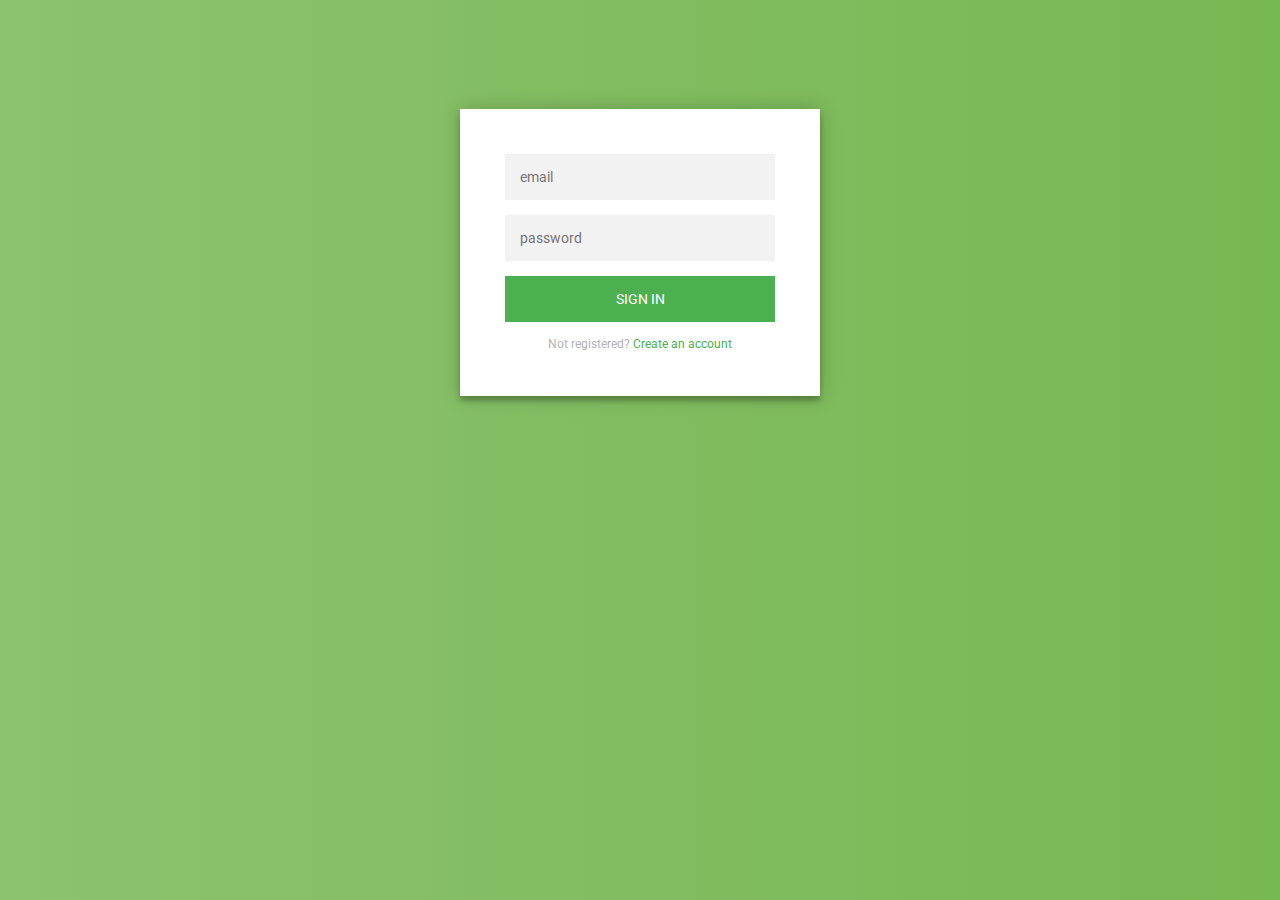
<file: index.html>
<!DOCTYPE html>
<html>
<head>
	<link rel="stylesheet" type="text/css" href="style.css">
	<script src="https://ajax.googleapis.com/ajax/libs/jquery/1.12.4/jquery.min.js"></script>

	<title></title>
	<title>CC Lab Homework 1</title>
</head>
<body>
	<div class="signin-page">
	  <div class="form">
	    <form class="register-form">
	      <input type="text" class="name" placeholder="name"/>
	      <input type="password" class="password" placeholder="password"/>
	      <input type="email" class="email" placeholder="email address"/>
	      <input type="location" class="location" placeholder="location"/>
	      <button class="signup">create</button>
	      <p class="message">Already registered? <a href="#">Sign In</a></p>
	    </form>

	    <form class="login-form">
	      <input type="email" class="email-2" placeholder="email"/>
	      <input type="password" class="password-2" placeholder="password"/>
	      <button class="sign-in">Sign In</button>
	      <p class="message">Not registered? <a href="#">Create an account</a></p>
	    </form>
	  </div>
	</div>

<script type="text/javascript" src="script.js"></script>	
</body>
</html>
</file>
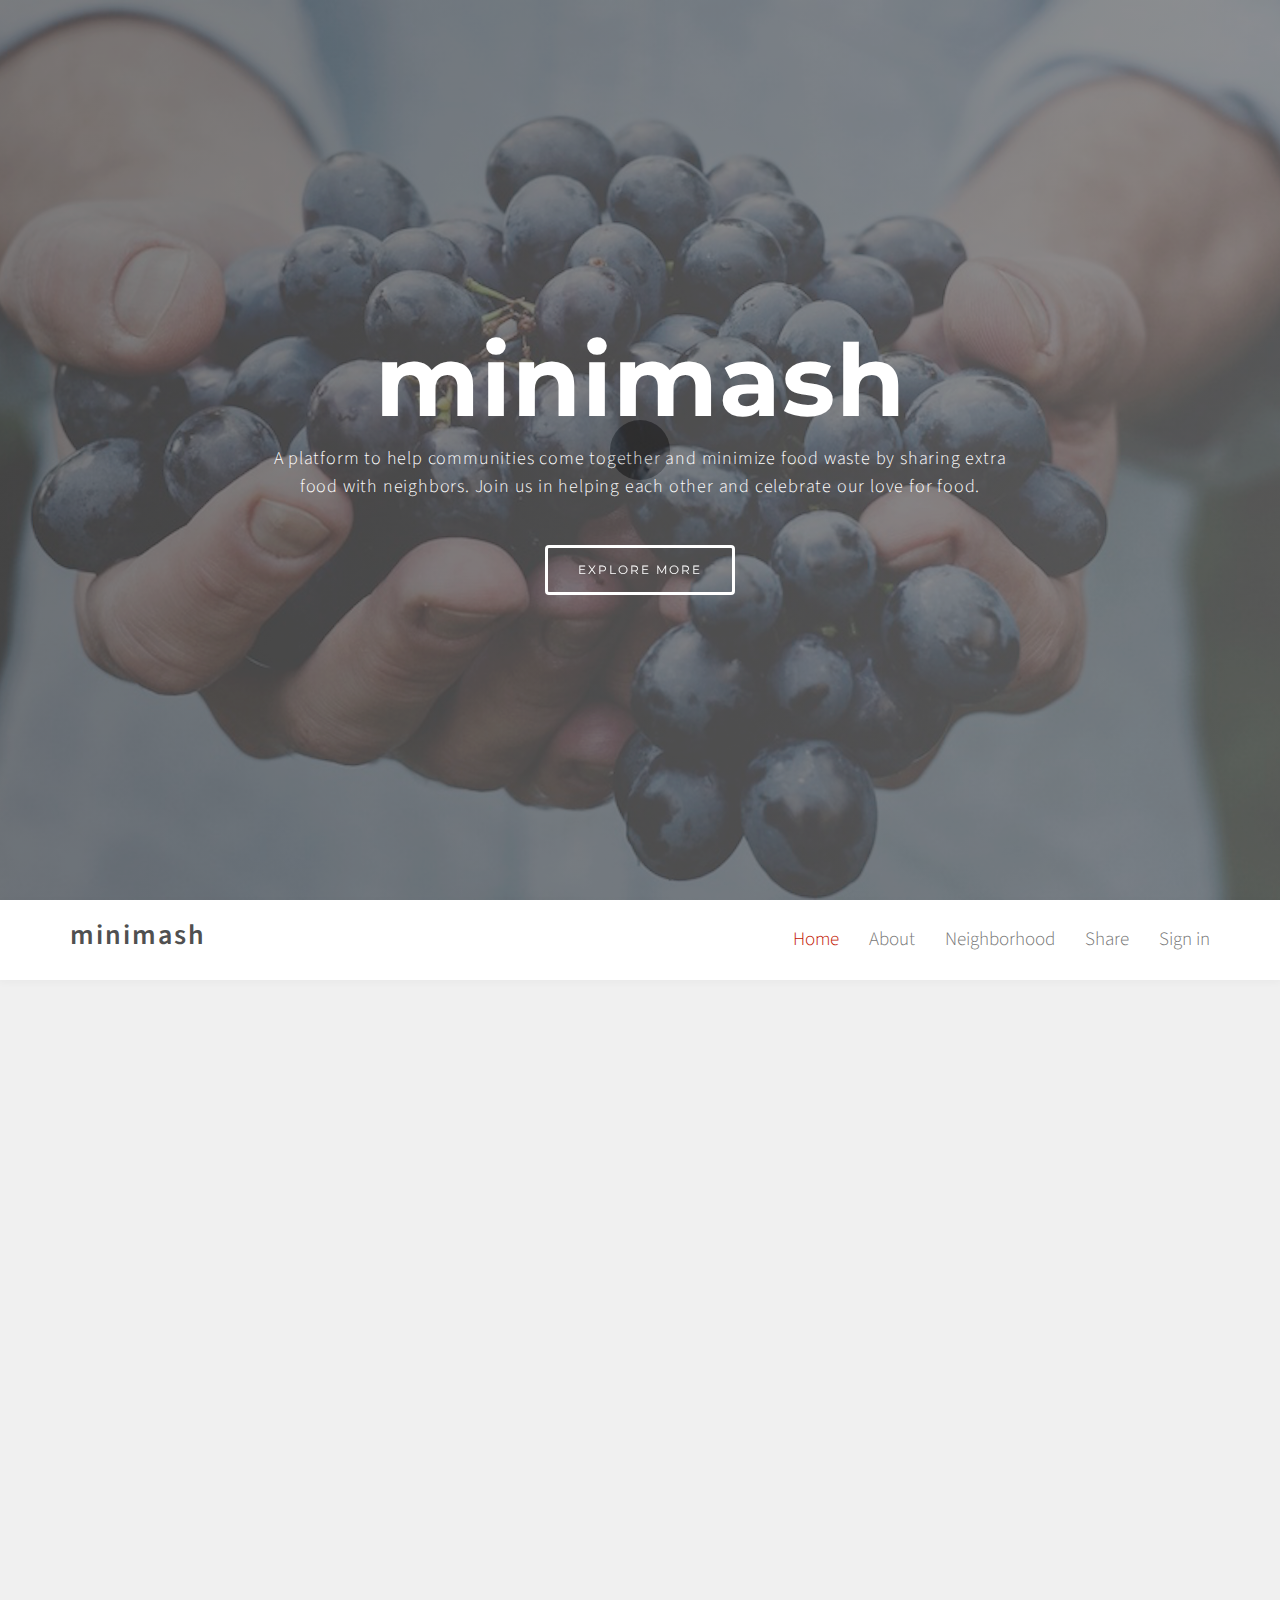
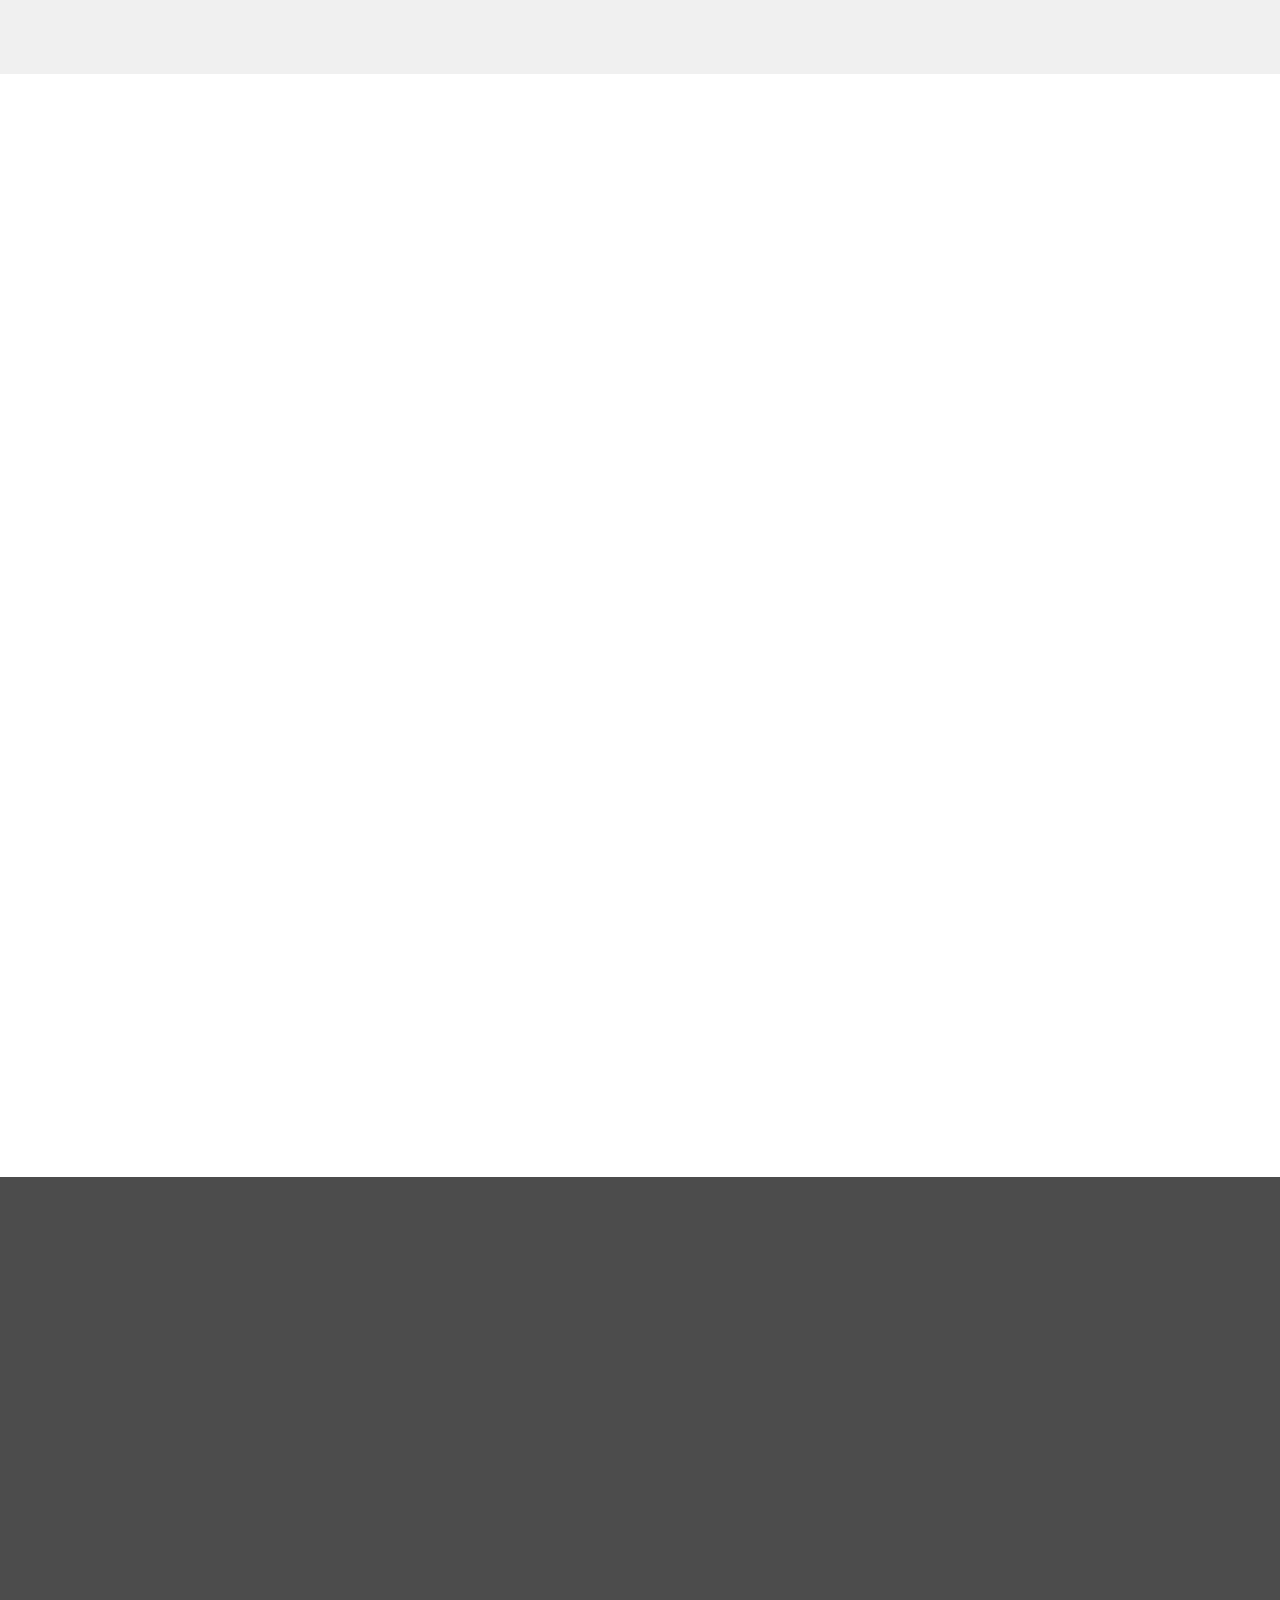
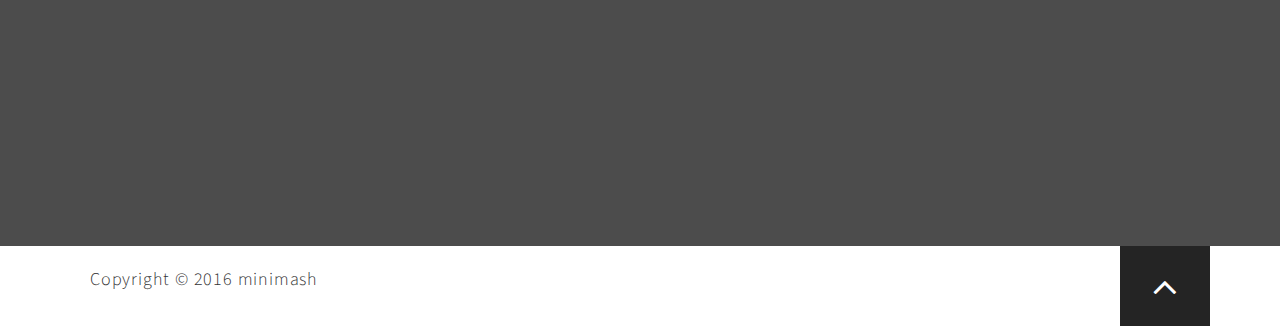
<file: Web 2/index.html>
<!DOCTYPE html>
<html lang="en">
<head>

	<title>minimash</title>

  <meta charset="utf-8">
	<meta http-equiv="X-UA-Compatible" content="IE=Edge">
	<meta name="viewport" content="width=device-width, initial-scale=1">


	<!-- stylesheets css -->
	<link rel="stylesheet" href="css/bootstrap.min.css">
  <link rel="stylesheet" href="css/magnific-popup.css">

	<link rel="stylesheet" href="css/animate.min.css">
	<link rel="stylesheet" href="css/font-awesome.min.css">

  <link rel="stylesheet" href="css/nivo-lightbox.css">
  <link rel="stylesheet" href="css/nivo_themes/default/default.css">

  <link rel="stylesheet" href="css/hover-min.css">
	<link rel="stylesheet" href="css/style.css">

  	<link href='https://fonts.googleapis.com/css?family=Montserrat:400,700' rel='stylesheet' type='text/css'>
  	<link href='https://fonts.googleapis.com/css?family=Source+Sans+Pro:400,300,600' rel='stylesheet' type='text/css'>

</head>
<body id="top" data-spy="scroll" data-target=".navbar-collapse" data-offset="50">

<!-- Preloader section -->
<div class="preloader">
	<div class="sk-spinner sk-spinner-pulse"></div>
</div>


<!-- Home section -->
<section id="home" class="parallax-section">
  <div class="gradient-overlay"></div>
    <div class="container">
      <div class="row">
          <div class="col-md-offset-2 col-md-8 col-sm-12">
              <h1 class="wow fadeInUp" data-wow-delay="0.6s">minimash</h1>
              <p class="wow fadeInUp" data-wow-delay="1.0s">A platform to help communities come together and minimize food waste by sharing extra food with neighbors. Join us in helping each other and celebrate our love for food. </p>
              <a href="#feature" class="wow fadeInUp btn btn-default hvr-bounce-to-top smoothScroll" data-wow-delay="1.3s">Explore more</a>
          </div>
      </div>
    </div>
</section>


<!-- Navigation section -->
<div class="navbar navbar-default navbar-static-top" role="navigation">
  <div class="container">

    <div class="navbar-header">
      <button class="navbar-toggle" data-toggle="collapse" data-target=".navbar-collapse">
        <span class="icon icon-bar"></span>
        <span class="icon icon-bar"></span>
        <span class="icon icon-bar"></span>
      </button>
      <a href="#" class="navbar-brand">minimash</a>
    </div>
    <div class="collapse navbar-collapse">
      <ul class="nav navbar-nav navbar-right">
        <li><a href="#top" class="smoothScroll">Home</a></li>
        <li><a href="#feature" class="smoothScroll">About</a></li>
        <li><a href="#gallery" class="smoothScroll">Neighborhood</a></li>
        <li><a href="#contact" class="smoothScroll">Share</a></li>
        <li><a href="#" class="smoothScroll">Sign in</a></li>
      </ul>
    </div>

  </div>
</div>


<!-- About section -->
<section id="feature" class="parallax-section">
  <div class="container">
    <div class="row">

      <div class="col-md-offset-2 col-md-8 col-sm-offset-1 col-sm-10">
          <div class="wow fadeInUp section-title" data-wow-delay="0.6s">
            <h2>Why minimash?</h2>
            <h4>We help you share food</h4>
          </div>
      </div>

      <div class="clearfix"></div>

      <div class="col-md-4 col-sm-6 wow fadeInUp" data-wow-delay="0.3s">
        <div class="feature-thumb">
          <div class="feature-icon">
             <span><i class="fa fa-cutlery"></i></span>
          </div>
          <h3>Cheaper Healthy Living </h3>
          <p>Enjoy healthy living without worrying about buying expensive grocery, rather share and receive food from neighbors.</p>
        </div>
      </div>

      <div class="col-md-4 col-sm-6 wow fadeInUp" data-wow-delay="0.6s">
        <div class="feature-thumb">
          <div class="feature-icon">
            <span><i class="fa fa-coffee"></i></span>
          </div>
          <h3>Community Engagement</h3>
          <p>Meet your neighbors and make new friends by celebrating the one thing everyone has in common, “Love for food”.</p>
        </div>
      </div>

      <div class="col-md-4 col-sm-6 wow fadeInUp" data-wow-delay="0.9s">
        <div class="feature-thumb">
          <div class="feature-icon">
            <span><i class="fa fa-bell-o"></i></span>
          </div>
           <h3>Reduce Waste</h3>
           <p>Reduce food waste by sharing your leftovers with your neighbors and contribute in making the earth a better place.</p>
        </div>
      </div>

    </div>
  </div>
</section>


<!-- Gallery section -->
<section id="gallery" class="parallax-section">
  <div class="container">
    <div class="row">

      <div class="col-md-12">

       <div class="col-md-offset-2 col-md-8 col-sm-offset-1 col-sm-10">
         <div class="wow fadeInUp section-title" data-wow-delay="0.3s">
            <h2>neighborhoods</h2>
            <h4>Filter based on your location or choice of food</h4>
        </div>
      </div>
        
          <!-- iso section -->
          <div class="iso-section wow fadeInUp" data-wow-delay="0.6s">

            		<ul class="filter-wrapper clearfix">
                        <li><a href="#" data-filter="*" class="selected opc-main-bg">All</a></li>
                        <li><a href="#" class="opc-main-bg" data-filter=".breakfast">Breakfast</a></li>
                        <li><a href="#" class="opc-main-bg" data-filter=".pizza">Pizza</a></li>
                        <li><a href="#" class="opc-main-bg" data-filter=".lunch">Lunch</a></li>
                        <li><a href="#" class="opc-main-bg" data-filter=".dinner">Dinner</a></li>
                    </ul>

                    <!-- iso box section -->
                    <div class="iso-box-section wow fadeInUp" data-wow-delay="0.9s">
                      <div class="iso-box-wrapper col4-iso-box">

                        <div class="iso-box breakfast pizza lunch col-md-4 col-sm-6">
                          <div class="gallery-thumb">
                            <a href="images/gallery-img1.jpg" data-lightbox-gallery="food-gallery">
                              <img src="images/gallery-img1.jpg" class="fluid-img" alt="Gallery">
                                <div class="gallery-overlay">
                                  <div class="gallery-item">
                                    <i class="fa fa-search"></i>
                                  </div>
                                </div>
                            </a>
                          </div>
                          <h3>West Village</h3>
                        </div>

                        <div class="iso-box breakfast lunch dinner col-md-4 col-sm-6">
                          <div class="gallery-thumb">
                            <a href="images/gallery-img2.jpg" data-lightbox-gallery="food-gallery">
                              <img src="images/gallery-img2.jpg" class="fluid-img" alt="Gallery">
                                <div class="gallery-overlay">
                                  <div class="gallery-item">
                                    <i class="fa fa-search"></i>
                                  </div>
                                </div>
                            </a>
                          </div>
                          <h3>Upper West Side</h3>
                        </div>

                        <div class="iso-box dinner col-md-4 col-sm-6">
                          <div class="gallery-thumb">
                            <a href="images/gallery-img3.jpg" data-lightbox-gallery="food-gallery">
                              <img src="images/gallery-img3.jpg" class="fluid-img" alt="Gallery">
                                <div class="gallery-overlay">
                                  <div class="gallery-item">
                                    <i class="fa fa-search"></i>
                                  </div>
                                </div>
                            </a>
                          </div>
                          <h3>Upper East Side</h3>
                        </div>

                        <div class="iso-box breakfast col-md-4 col-sm-6">
                          <div class="gallery-thumb">
                            <a href="images/gallery-img4.jpg" data-lightbox-gallery="food-gallery">
                              <img src="images/gallery-img4.jpg" class="fluid-img" alt="Gallery">
                                <div class="gallery-overlay">
                                  <div class="gallery-item">
                                    <i class="fa fa-search"></i>
                                  </div>
                                </div>
                            </a>
                          </div>
                          <h3>Tribeca</h3>
                        </div>

                        <div class="iso-box lunch col-md-4 col-sm-6">
                          <div class="gallery-thumb">
                            <a href="images/gallery-img5.jpg" data-lightbox-gallery="food-gallery">
                              <img src="images/gallery-img5.jpg" class="fluid-img" alt="Gallery">
                                <div class="gallery-overlay">
                                  <div class="gallery-item">
                                    <i class="fa fa-search"></i>
                                  </div>
                                </div>
                            </a>
                          </div>
                          <h3>Soho</h3>
                        </div>

                        <div class="iso-box pizza lunch col-md-4 col-sm-6">
                          <div class="gallery-thumb">
                            <a href="images/gallery-img6.jpg" data-lightbox-gallery="food-gallery">
                              <img src="images/gallery-img6.jpg" class="fluid-img" alt="Gallery">
                                <div class="gallery-overlay">
                                  <div class="gallery-item">
                                    <i class="fa fa-search"></i>
                                  </div>
                                </div>
                            </a>
                          </div>
                          <h3>Midtown</h3>
                        </div>

                       </div>
                    </div>
          </div>

      </div>

    </div>
  </div>
</section>

<!-- Contact section -->
<section id="contact" class="parallax-section">
  <div class="overlay"></div>
	<div class="container">
		<div class="row">

			<div class="col-md-offset-2 col-md-8 col-sm-offset-1 col-sm-10">
            <div class="wow fadeInUp section-title" data-wow-delay="0.3s">
                <h2>Share</h2>
                <h4>we love to share too!</h4>
            </div>
				<div class="contact-form wow fadeInUp" data-wow-delay="0.7s">
					<form id="contact-form" class="form-signup" id="share" name="share" action="createfood.php">
						<input name="name" id="what" type="text" class="form-control" placeholder="What are you sharing today?" required>
						<input name="quantity" type="text" id="quantity" class="form-control" placeholder="What is the quantity?" required>
            <input name="location" id="location" type="text" class="form-control" placeholder="What is the pick up location?" required>
            <input name="time" id="time" type="text" class="form-control" placeholder="What is the pick up time?" required>
						<input type="submit" class="form-control submit" class="btn btn-lg btn-primary btn-block" value="SHARE TODAY">
<!--        <button name="Submit" id="submit" class="btn btn-lg btn-primary btn-block" type="submit">Share</button>
 -->			</form>
				</div>
			</div>
		</div>
	</div>
</section>


<!-- Copyright section -->
<section id="copyright">
  <div class="container">
    <div class="row">

      <div class="col-md-8 col-sm-8 col-xs-8">
        <p>Copyright © 2016 minimash<a class="designed-by" href="https://plus.google.com/+Tooplate/" target="_blank"></a></p>
      </div>  

      <div class="col-md-4 col-sm-4 text-right">
        <a href="#home" class="fa fa-angle-up smoothScroll gototop"></a>
      </div>

    </div>
  </div>
</section>

<!-- javscript js -->
<script src="js/jquery.js"></script>
<script src="js/bootstrap.min.js"></script>

<script src="js/jquery.magnific-popup.min.js"></script>

<script src="js/jquery.sticky.js"></script>
<script src="js/jquery.backstretch.min.js"></script>

<script src="js/isotope.js"></script>
<script src="js/imagesloaded.min.js"></script>
<script src="js/nivo-lightbox.min.js"></script>

<script src="js/jquery.flexslider-min.js"></script>

<script src="js/jquery.parallax.js"></script>
<script src="js/smoothscroll.js"></script>
<script src="js/wow.min.js"></script>

<script src="js/custom.js"></script>

</body>
</html>
</file>
<file: style.css>
@import url(https://fonts.googleapis.com/css?family=Roboto:300);

.signin-page {
  width: 360px;
  padding: 8% 0 0;
  margin: auto;
}
.form {
  position: relative;
  z-index: 1;
  background: #FFFFFF;
  max-width: 360px;
  margin: 0 auto 100px;
  padding: 45px;
  text-align: center;
  box-shadow: 0 0 20px 0 rgba(0, 0, 0, 0.2), 0 5px 5px 0 rgba(0, 0, 0, 0.24);
}
.form input {
  font-family: "Roboto", sans-serif;
  outline: 0;
  background: #f2f2f2;
  width: 100%;
  border: 0;
  margin: 0 0 15px;
  padding: 15px;
  box-sizing: border-box;
  font-size: 14px;
}
.form button {
  font-family: "Roboto", sans-serif;
  text-transform: uppercase;
  outline: 0;
  background: #4CAF50;
  width: 100%;
  border: 0;
  padding: 15px;
  color: #FFFFFF;
  font-size: 14px;
  -webkit-transition: all 0.3 ease;
  transition: all 0.3 ease;
  cursor: pointer;
}
.form button:hover,.form button:active,.form button:focus {
  background: #43A047;
}
.form .message {
  margin: 15px 0 0;
  color: #b3b3b3;
  font-size: 12px;
}
.form .message a {
  color: #4CAF50;
  text-decoration: none;
}
.form .register-form {
  display: none;
}
.container {
  position: relative;
  z-index: 1;
  max-width: 300px;
  margin: 0 auto;
}
.container:before, .container:after {
  content: "";
  display: block;
  clear: both;
}
.container .info {
  margin: 50px auto;
  text-align: center;
}
.container .info h1 {
  margin: 0 0 15px;
  padding: 0;
  font-size: 36px;
  font-weight: 300;
  color: #1a1a1a;
}
.container .info span {
  color: #4d4d4d;
  font-size: 12px;
}
.container .info span a {
  color: #000000;
  text-decoration: none;
}
.container .info span .fa {
  color: #EF3B3A;
}
body {
  background: #76b852; /* fallback for old browsers */
  background: -webkit-linear-gradient(right, #76b852, #8DC26F);
  background: -moz-linear-gradient(right, #76b852, #8DC26F);
  background: -o-linear-gradient(right, #76b852, #8DC26F);
  background: linear-gradient(to left, #76b852, #8DC26F);
  font-family: "Roboto", sans-serif;
  -webkit-font-smoothing: antialiased;
  -moz-osx-font-smoothing: grayscale;      
}
</file>
<file: Web 2/css/style.css>
/*

Template 2083 Steak House

http://www.tooplate.com/view/2083-steak-house

*/

body {
		background: #ffffff;
    font-family: 'Source Sans Pro', sans-serif;
    font-weight: 300;
	}

html,body {
  width: 100%;
  overflow-x: hidden;
}

html {
  font-size: 100%;
}


/* Typography */
h1,h2,h3, .btn {
  font-family: 'Montserrat', sans-serif;
  font-weight: 400;
  letter-spacing: 1px;
}

h1 {
  font-weight: bold;
  font-size: 100px;
}

h2 {
  color: #333;
  font-size: 40px;
  letter-spacing: 2px;
  text-transform: uppercase;
  margin-top: 8px;
}
#contact h2 {
  color: #ffffff;
}

h3 {
  color: #444;
  font-size: 20px;
  line-height: 26px;
  letter-spacing: 1px;
  padding-bottom: 10px;
}
#menu h3 {
   color: #555;
}

h4 {
  font-size: 12px;
  font-weight: bold;
  letter-spacing: 3px;
  text-transform: uppercase;
  font-weight: 400;
}

p {
  font-size: 18px;
  letter-spacing: 0.8px;
  line-height: 28px;
}

a {
  text-decoration: none !important;
}
a:visited,
a:focus {
  outline: none;
  text-decoration: none !important;
}

.parallax-section {
  background-attachment: fixed !important;
  background-size: cover !important;
}

/* hover min css */
.hvr-bounce-to-bottom:before,
.hvr-bounce-to-top:before {
  background-color: #ffffff;
}


/* All Section styles */
#about,
#feature,
#video,
#menu,
#team,
#gallery,
#contact {
  color: #656565;
  padding-top: 100px;
  padding-bottom: 100px;
}

#feature,
#video,
#team,
#gallery,
#contact {
  text-align: center;
}

#feature,
#team {
  background: rgb(240,240,240);
}



/* section title */
.section-title {
  padding-bottom: 70px;
}
#about .section-title,
#menu .section-title {
  text-align: center;
}
#contact .section-title {
  color: #f0f0f0;
}



/* Preloader section  */
.preloader {
  position: fixed;
  top: 0;
  left: 0;
  width: 100%;
  height: 100%;
  z-index: 99999;
  display: flex;
  flex-flow: row nowrap;
  justify-content: center;
  align-items: center;
  background: none repeat scroll 0 0 #ffffff;
}

.sk-spinner-pulse {
  width: 60px;
  height: 60px;
  background-color: #222;
  border-radius: 100%;
  -webkit-animation: sk-pulseScaleOut 1s infinite ease-in-out;
          animation: sk-pulseScaleOut 1s infinite ease-in-out; }

@-webkit-keyframes sk-pulseScaleOut {
  0% {
    -webkit-transform: scale(0);
            transform: scale(0); }
  100% {
    -webkit-transform: scale(1);
            transform: scale(1);
    opacity: 0; } }

@keyframes sk-pulseScaleOut {
  0% {
    -webkit-transform: scale(0);
            transform: scale(0); }
  100% {
    -webkit-transform: scale(1);
            transform: scale(1);
    opacity: 0; } }


/* Home section */
#home {
  color: #ffffff;
  display: -webkit-box;
  display: -webkit-flex;
  display: -ms-flexbox;
  display: flex;
  -webkit-box-align: center;
  -webkit-align-items: center;
      -ms-flex-align: center;
        align-items: center;
  text-align: center;
  height: 100vh;
  overflow: hidden;
  position: relative;
}

#home .gradient-overlay {
  background: #c21500; /* fallback for old browsers */  
  background: -webkit-linear-gradient(to left, #4A4A4A , #2B2B2B); /* Chrome 10-25, Safari 5.1-6 */
  background: linear-gradient(to left, #4A4A4A , #2B2B2B); /* W3C, IE 10+/ Edge, Firefox 16+, Chrome 26+, Opera 12+, Safari 7+ */
  opacity: 0.7;      
  position: absolute;
  top: 0;
  width: 100%;
  height: 100vh;
}

#home .btn {
  background: transparent;
  border: 3px solid #ffffff;
  color: #ffffff;
  font-size: 12px;
  letter-spacing: 2px;
  padding: 13px 30px;
  margin-top: 34px;
  text-transform: uppercase;
}
#home .btn:hover,
#home .btn:focus {
  color: #c21500;
}


/* Navigation section */
.navbar-default {
    background: #ffffff;
    border: none;
    box-shadow: 0px 2px 8px 0px rgba(50, 50, 50, 0.04);
    margin: 0 !important;
}

.navbar-default .navbar-brand {
  color: #505050;
  font-size: 28px;
  font-weight: 600;
  letter-spacing: 2px;
  line-height: 40px;
  margin: 0;
}

.navbar-default .navbar-nav li a {
    color: #757575;
    font-size: 19px;
    font-weight: 300;
    line-height: 50px;
    -webkit-transition: all 0.4s ease-in-out;
    transition: all 0.4s ease-in-out;
}

.navbar-default .navbar-nav > li a:hover {
    color: #c21500 !important;
}

.navbar-default .navbar-nav > li > a:hover,
.navbar-default .navbar-nav > li > a:focus {
    color: #606060;
    background-color: transparent;
}

.navbar-default .navbar-nav > .active > a,
.navbar-default .navbar-nav > .active > a:hover,
.navbar-default .navbar-nav > .active > a:focus {
    color: #c21500;
    background-color: transparent;
}

.navbar-default .navbar-toggle {
     border: none;
     padding-top: 10px;
  }

.navbar-default .navbar-toggle .icon-bar {
    border-color: transparent;
  }

.navbar-default .navbar-toggle:hover,
.navbar-default .navbar-toggle:focus { 
  background-color: transparent;
}



/* Feature section */
#feature .feature-thumb {
  background-color: #ffffff;
  position: relative;
  padding: 40px;
  margin-top: 32px;
}
#feature .feature-icon {
  background-color: #222;
  width: 85px;
  height: 85px;
  margin: 0 auto;
  top: 0;
  margin-top: -70px;
  margin-bottom: 30px;
  position: relative;
  -webkit-border-radius: 50%;
  -moz-border-radius: 50%;
  -ms-border-radius: 50%;
  border-radius: 50%;
  display: table;
  text-align: center;
  transition: all 0.4s ease-in-out;
}
#feature .feature-icon:hover {
  background-color: #c21500;
}
#feature .feature-icon span {
  display: table-cell;
  vertical-align: middle;
}
#feature .feature-icon .fa {
  color: #ffffff;
  font-size: 36px;
  margin: 0;
  padding: 0;
}

#feature h3 {
  padding-top: 14px;
  padding-bottom: 10px;
}



/* About section  */
#about .col-md-4 ul {
  padding-top: 4px;
  padding-left: 28px;
}

#about .col-md-4 ul li {
  color: #777;
  font-size: 18px;
  font-weight: 400;
  padding-top: 2px;
  padding-bottom: 2px;
}



/* Video section  */
#video {
  background: url('../images/video-bg.jpg') 50% 0 repeat-y fixed;
  -webkit-background-size: cover;
  background-size: cover;
  background-position: center center;
  position: relative;
  color: #999;
}

#video .overlay {
  background: rgba(03,03,03,0.6);
  width: 100%;
  height: 100%;
  position: absolute;
  top: 0;
}

#video h2 {
  color: #ffffff;
  padding-top: 20px;
  padding-bottom: 16px;
}

#video .fa {
  position: relative;
  border: 2px solid #ffffff;
  border-radius: 100px;
  color: #ffffff;
  font-size: 28px;
  width: 80px;
  height: 80px;
  line-height: 80px;
  text-align: center;
  vertical-align: middle;
  margin-top: 22px;
}



/* Menu section */
#menu .media {
  padding-bottom: 20px;
}

#menu .media-object img {
  width: 220px;
  padding-right: 12px;
  position: relative;
}

#menu .media-object span.menu-price {
  position: absolute;
  background-color: #ffffff;
  color: #222;
  font-size: 20px;
  font-weight: bold;
  padding: 6px 20px;
  top: 50%;
  left: 3%;
}



/* Team section */
#team h3 {
  padding-bottom: 0px;
}

#team .team-des h4 {
  color: #666;
  padding-top: 0px;
  padding-bottom: 10px;
}

#team img {
  width: 100%;
}

#team .team-thumb {
  width: 100%;
  position: relative;
}

#team .team-des {
  background: #ffffff;
  box-shadow: 0px 2px 8px 0px rgba(50, 50, 50, 0.04);
  position: absolute;
  bottom: 0px;
  width: 100%;
  height: 90px;
  overflow: hidden;
  transition: height 450ms;
}
#team .team-thumb:hover .team-des {
  color: #ffffff;
  height: 100%;
  background-color: #c21500;
  padding-top: 30%;
  opacity: 0.9;
}
#team .team-thumb:hover h3,
#team .team-thumb:hover h4,
#team .team-thumb:hover .social-icon li a {
  color: #eee;
}

#team .join-team {
  background-color: #c21500;
  color: #f0f0f0;
  padding: 30px 20px;
  text-align: center;
  width: 100%;
  height: 100%;
  box-sizing: border-box;
  display: block;
}
#team .join-team .fa {
  font-size: 32px;
  padding-bottom: 14px;
}
#team .join-team .btn {
  background-color: transparent;
  border: 3px solid #ffffff;
  color: #ffffff;
  font-size: 18px;
  padding: 6px 26px;
  margin-top: 18px;
}
#team .join-team .btn:hover {
  color: #222;
}

#team .col-md-6 {
  padding-top: 62px;
}
#team .col-md-6 h2 {
  padding-bottom: 16px;
}



/* Gallery section */
#gallery .gallery-thumb {
  position: relative;
  overflow: hidden;
  margin: 0;
} 

#gallery .gallery-thumb .gallery-overlay {
  background: #c21500;
  position: absolute;
  top: 0;
  right: 0;
  bottom: 0;
  left: 0;
  width: 100%;
  height: 100%;
  opacity: 0;
  -webkit-transition: all 0.4s ease-in-out;
  transition: all 0.4s ease-in-out;
}

#gallery .gallery-thumb:hover .gallery-overlay {
    opacity: 0.9;
}

#gallery .gallery-thumb .gallery-overlay .gallery-item {
    text-align: center;
    position: absolute;
    top:50%;
    left: 50%;
    -webkit-transform:translate(-50%,-50%);
      -ms-transform:translate(-50%,-50%);
          transform:translate(-50%,-50%);
}

#gallery .gallery-thumb .fa {
  background: #ffffff;
  border-radius: 100%;
  font-size: 24px;
  color: #222;
  width: 60px;
  height: 60px;
  line-height: 60px;
  text-align: center;
  vertical-align: middle;
}

/*filter css*/
.filter-wrapper {
    width: 100%;
    margin-bottom: 42px;
    overflow: hidden;
}

.filter-wrapper li {
    display: inline-block;
    margin: 4px;
}

.filter-wrapper li a {
    color: #666;
    font-size: 16px;
    font-weight: 600;
    letter-spacing: 2px;
    padding: 8px 17px;
    margin-right: 2px;
    margin-left: 2px;
    text-transform: uppercase;
    display: block;
    text-decoration: none;
    -webkit-transition: all 0.4s ease-in-out;
  transition: all 0.4s ease-in-out;
}
.filter-wrapper li a:hover,
.filter-wrapper li a:focus {
  color: #C21500;
}

/*isotope box css*/
.iso-box-section {
    width: 100%;
}

.iso-box-wrapper {
    width: 100%;
    padding: 0;
    clear: both;
    position: relative;
}

.iso-box {
    position: relative;
    min-height: 50px;
    float: left;
    overflow: hidden;
    margin-bottom: 30px;
}

.iso-box > a {
    display: block;
    width: 100%;
    height: 100%;
    overflow: hidden;
} 

.fluid-img {
    width: 100%;
    display: block;
}


/* Contact section  */
#contact {
  background: url('../images/contact-bg.jpg') 50% 0 repeat-y fixed;
  -webkit-background-size: cover;
  background-size: cover;
  background-position: center center;
  position: relative;
}

#contact .overlay {
  background: rgba(0,0,0,0.7);
  width: 100%;
  height: 100%;
  position: absolute;
  top: 0;
}

#contact .form-control {
  background: transparent;
  border: none;
  border-bottom: 1px solid #666;
  border-radius: 0px;
  box-shadow: none;
  color: #ffffff;
  font-size: 18px;
  margin-bottom: 16px;
  transition: all 0.4s ease-in-out;
}

#contact .form-control:hover {
  border-color: #ddd;
}

#contact input {height: 45px;}

#contact input[type='submit'] {
  background: #ffffff;
  border-radius: 4px;
  color: #c21500;
  font-size: 20px;
  font-weight: 600;
  letter-spacing: 2px;
  height: 50px;
  margin-top: 20px;
  transition: all 0.4s ease-in-out;
}
#contact input[type='submit']:hover {
  background-color: #c21500;
  border-color: transparent;
  color: #ffffff;
}


/* Footer section  */
footer {
  background-color: #141414;
  color: #757575;
  padding-top: 100px;
  padding-bottom: 100px;
}

footer h3 {
  color: #ffffff;
  text-transform: uppercase;
  padding-bottom: 14px;
}

footer strong {
  color: #f0f0f0;
  font-size: 20px;
  display: block;
  padding-top: 6px;
  padding-bottom: 2px;
}


/* copyright section  */
#copyright p {
  padding: 20px;
}

.gototop {
  background-color: #242424;
  color: #ffffff;
  font-size: 40px;
  padding: 20px 32px;
  text-align: right;
  transition: all 0.4s ease-in-out;
}
.gototop:hover {
  background-color: #c21500;
  color: #fff;
}

/* social icon section  */
.social-icon {
  padding: 0;
  margin: 0;
}

.social-icon li {
  list-style: none;
  display: inline-block;
}

.social-icon li a {
  border-radius: 100px;
  color: #626262;
  font-size: 18px;
  text-decoration: none;
  transition: all 0.4s ease-in-out;
  width: 35px;
  height: 35px;
  line-height: 35px;
  text-align: center;
  margin-bottom: 12px;
  margin-right: 10px;
}

.social-icon li a:hover {
  background: #111;
  color: #ffffff;
}



/* Mobile Responsive */
@media (max-width: 980px) {

  #home {
    height: 65vh;
  }

  #feature .col-md-4:last-child,
  #about .col-md-4 {
    margin-top: 42px;
  }

  #team .team-thumb {
    margin-top: 20px;
    margin-bottom: 20px;
  }
  #team .join-team {
    padding: 71px 50px;
    margin-top: 20px;
  }

}


@media (max-width: 900px) {

  h1 {font-size: 70px;}

}


@media (max-width: 768px) {

  .navbar-default .navbar-brand {
    line-height: 46px;
  }

}

@media (max-width: 767px) {

  .navbar-default .navbar-brand {
    line-height: 15px;
  }
  .navbar-default .navbar-nav li a {
    line-height: 30px;
  }

  #feature .col-md-4,
  #about .col-md-5,
  footer .col-md-4 {
    padding-top: 20px;
    padding-bottom: 20px;
  }

  .filter-wrapper {
    padding: 0px;
  }

}

@media (max-width: 650px) {

  #home {
    height: 100vh;
  }

  h1 {
    font-size: 60px;
  }
  h2 {
    font-size: 30px;
  }

  #feature {
    padding-top: 80px;
    padding-bottom: 80px;
  }

  #about,
  #feature,
  #video,
  #menu,
  #team,
  #gallery,
  #contact {
    padding-top: 80px;
    padding-bottom: 80px;
  }

  #menu .media-object img {
    width: 100%;
    padding-bottom: 14px;
  }
  #menu .media-object span.menu-price {
    top: 30%;
    left: 6%;
  }

  footer {text-align: center;}

}
</file>
<file: Web 2/css/nivo_themes/default/default.css>
/*
 * Nivo Lightbox Default Theme v1.0
 * http://dev7studios.com/nivo-lightbox
 *
 * Copyright 2013, Dev7studios
 * Free to use and abuse under the MIT license.
 * http://www.opensource.org/licenses/mit-license.php
 */
 
.nivo-lightbox-theme-default.nivo-lightbox-overlay { 
	background: #666;
	background: rgba(0,0,0,0.6); 
}
.nivo-lightbox-theme-default .nivo-lightbox-content.nivo-lightbox-loading { background: url(loading.gif) no-repeat 50% 50%; }

.nivo-lightbox-theme-default .nivo-lightbox-nav {
	top: 10%;
	width: 8%;
	height: 80%;
	text-indent: -9999px;
	background-repeat: no-repeat;
	background-position: 50% 50%;
	opacity: 0.5;
}
.nivo-lightbox-theme-default .nivo-lightbox-nav:hover { 
	opacity: 1; 
	background-color: rgba(0,0,0,0.5);
}
.nivo-lightbox-theme-default .nivo-lightbox-prev { 
	background-image: url(prev.png); 
	border-radius: 0 3px 3px 0;
}
.nivo-lightbox-theme-default .nivo-lightbox-next { 
	background-image: url(next.png); 
	border-radius: 3px 0 0 3px;
}

.nivo-lightbox-theme-default .nivo-lightbox-close {
	display: block;
	background: url(close.png) no-repeat;
	width: 48px;
	height: 48px;
	text-indent: -9999px;
	padding: 5px;
	opacity: 0.5;
}
.nivo-lightbox-theme-default .nivo-lightbox-close:hover { opacity: 1; }

.nivo-lightbox-theme-default .nivo-lightbox-title-wrap { bottom: -7%; }
.nivo-lightbox-theme-default .nivo-lightbox-title {
	font: 14px/20px 'Helvetica Neue', Helvetica, Arial, sans-serif;
	font-style: normal;
	font-weight: normal;
	background: #000;
	color: #fff;
	padding: 7px 15px;
	border-radius: 30px;
}

.nivo-lightbox-theme-default .nivo-lightbox-image img {
	background: #fff;
	-webkit-box-shadow: 0px 1px 1px rgba(0,0,0,0.4);
	        box-shadow: 0px 1px 1px rgba(0,0,0,0.4);
}
.nivo-lightbox-theme-default .nivo-lightbox-ajax,
.nivo-lightbox-theme-default .nivo-lightbox-inline {
	background: #fff;
	padding: 40px;
	-webkit-box-shadow: 0px 1px 1px rgba(0,0,0,0.4);
	        box-shadow: 0px 1px 1px rgba(0,0,0,0.4);
}

@media (-webkit-min-device-pixel-ratio: 1.3),
       (-o-min-device-pixel-ratio: 2.6/2),
       (min--moz-device-pixel-ratio: 1.3),
       (min-device-pixel-ratio: 1.3),
       (min-resolution: 1.3dppx) {

	.nivo-lightbox-theme-default .nivo-lightbox-content.nivo-lightbox-loading { 
		background-image: url(loading@2x.gif); 
		-webkit-background-size: 32px 32px; 
		        background-size: 32px 32px;
	}
	.nivo-lightbox-theme-default .nivo-lightbox-prev { 
		background-image: url(prev@2x.png); 
		-webkit-background-size: 48px 48px; 
		        background-size: 48px 48px;
	}
	.nivo-lightbox-theme-default .nivo-lightbox-next { 
		background-image: url(next@2x.png); 
		-webkit-background-size: 48px 48px; 
		        background-size: 48px 48px;
	}
	.nivo-lightbox-theme-default .nivo-lightbox-close { 
		background-image: url(close@2x.png); 
		-webkit-background-size: 16px 16px; 
		        background-size: 16px 16px;
	}
	
}
</file>
